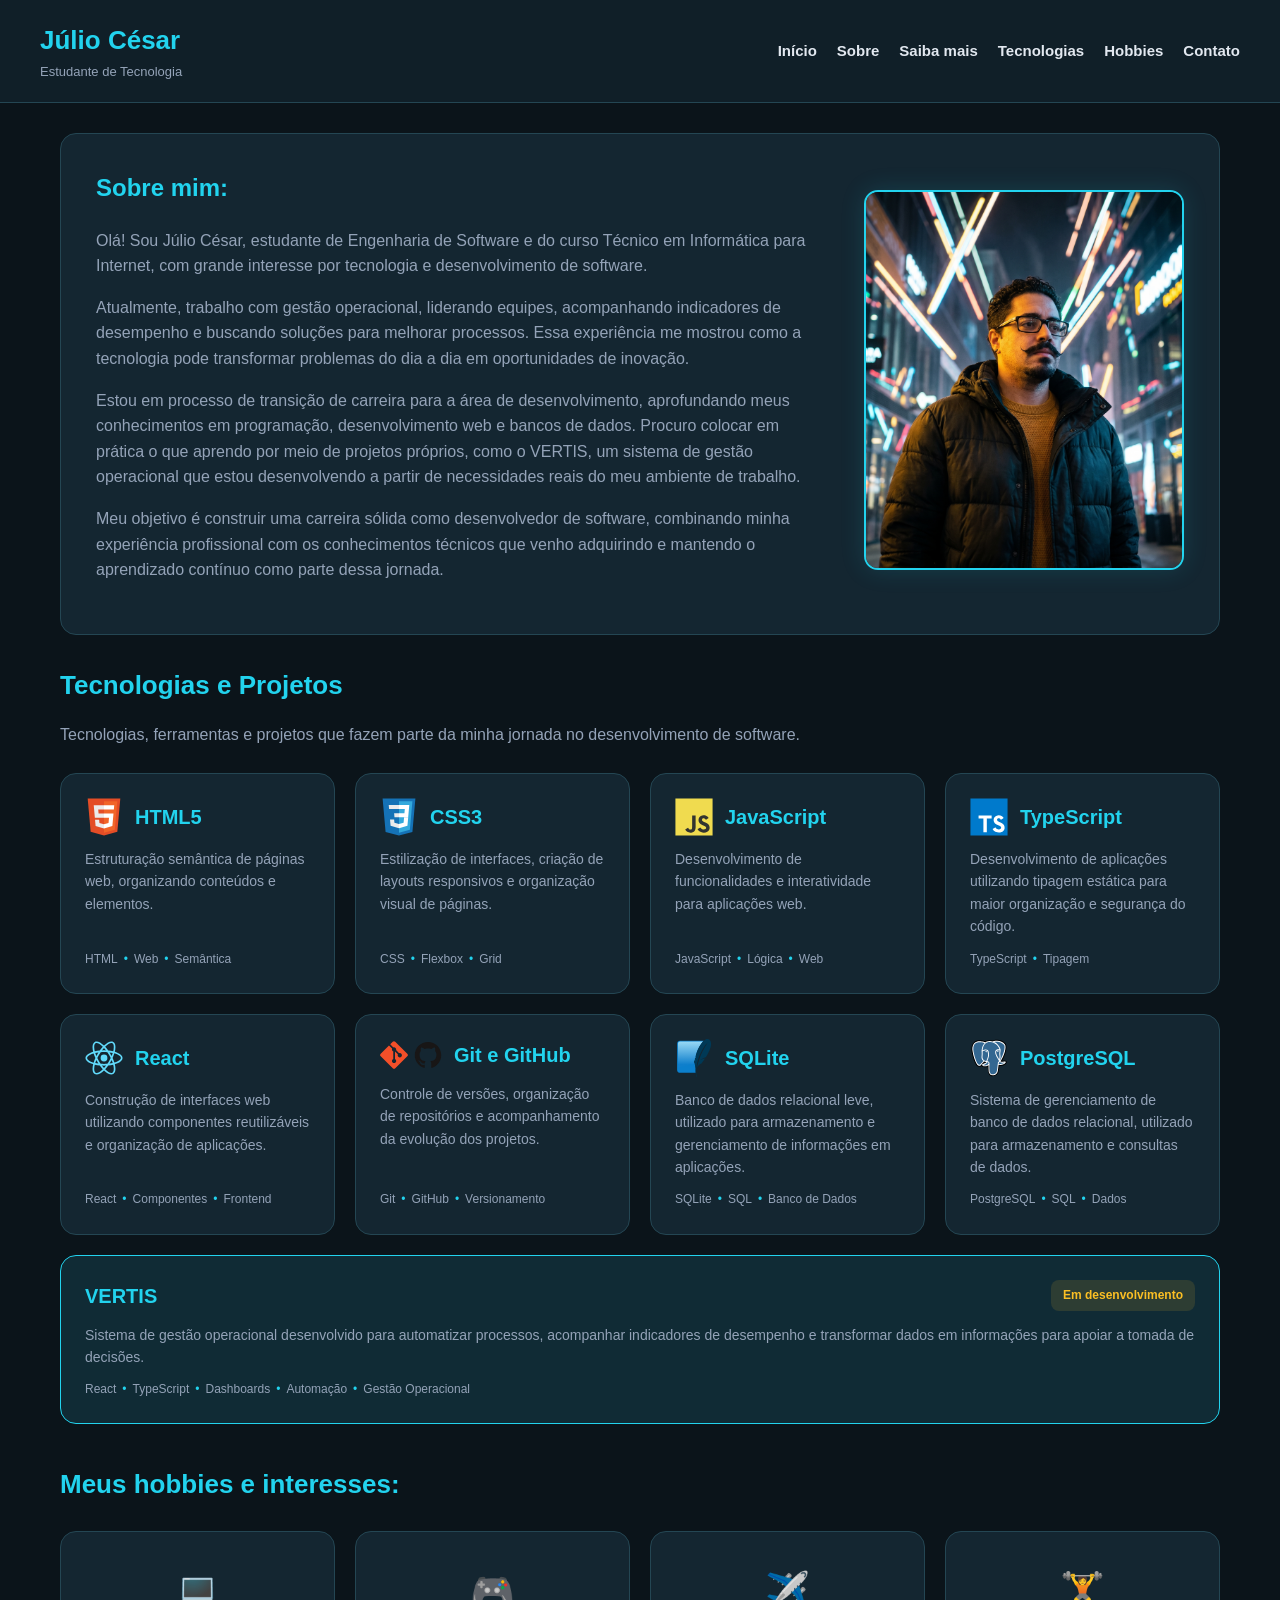
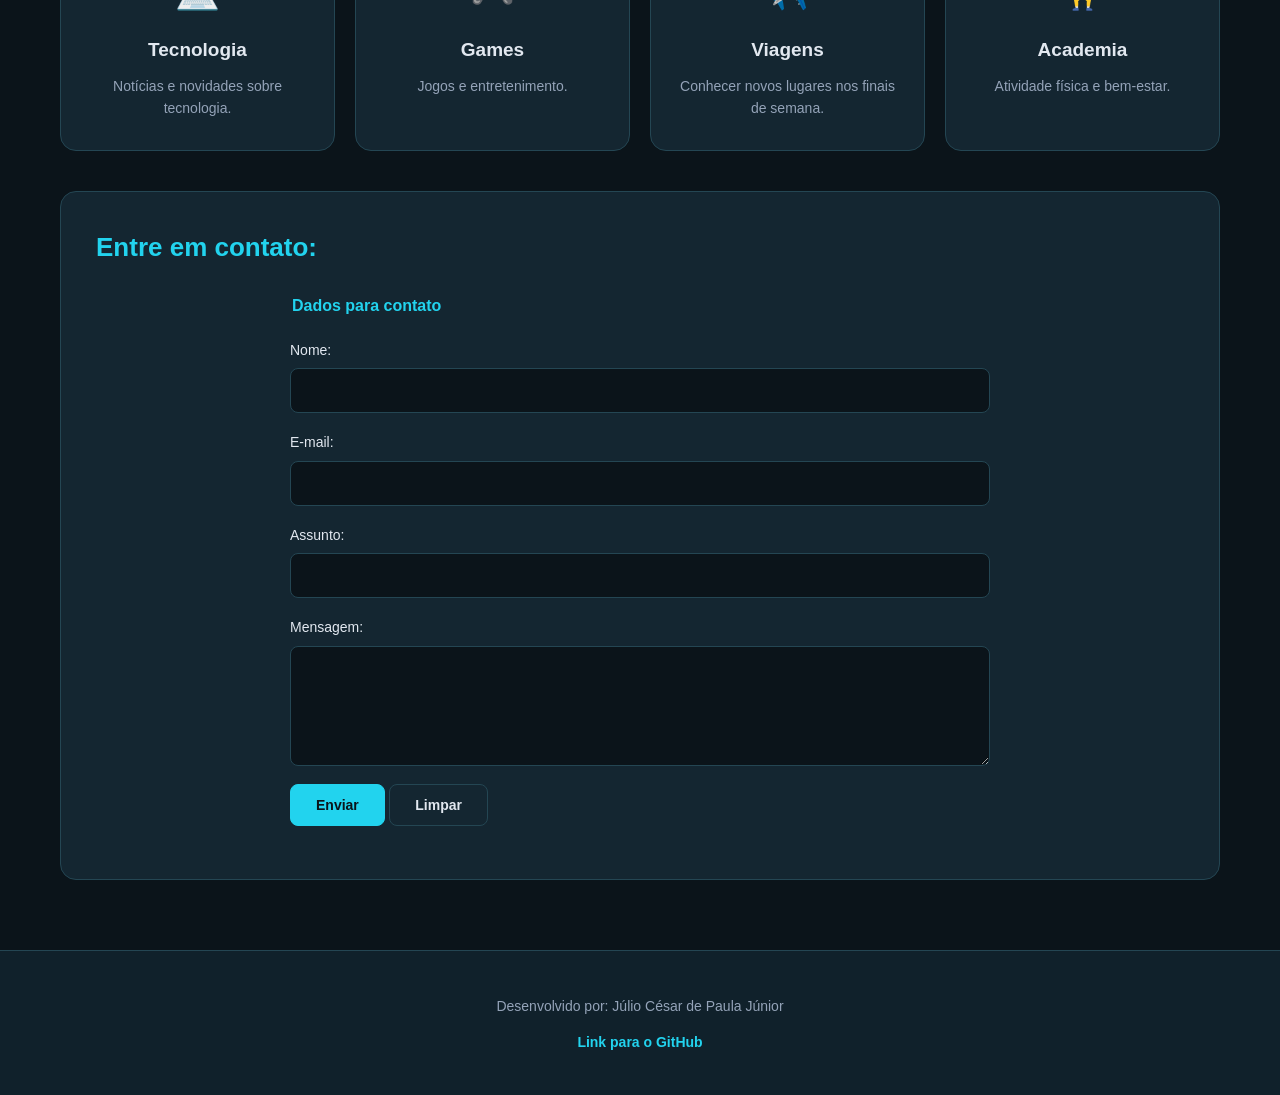
<file: index.html>
<!DOCTYPE html>
<html lang="pt-BR">

<head>
    <meta charset="UTF-8">
    <meta name="viewport" content="width=device-width, initial-scale=1.0">
    <title>Júlio César | Página Pessoal</title>
    <link rel="stylesheet" href="style.css">
</head>

<body>

    <header class="cabecalho">
        <div class="cabecalho-conteudo">

            <div class="logo">
                <h1>Júlio César</h1>
                <p>Estudante de Tecnologia</p>
            </div>

            <nav class="menu-principal">
                <a href="index.html">Início</a>
                <a href="#apresentacao">Sobre</a>
                <a href="sobre.html">Saiba mais</a>
                <a href="#tecnologias">Tecnologias</a>
                <a href="#hobbies">Hobbies</a>
                <a href="#contato">Contato</a>
            </nav>

        </div>
    </header>

    <main>

        <section id="apresentacao">

            <div class="apresentacao-conteudo">

                <div class="apresentacao-texto">

                    <h2>Sobre mim:</h2>

                    <p>
                        Olá! Sou Júlio César, estudante de Engenharia de Software e do curso Técnico em Informática 
                        para Internet, com grande interesse por tecnologia e desenvolvimento de software.
                    </p>

                    <p>
                        Atualmente, trabalho com gestão operacional, liderando equipes, acompanhando indicadores 
                        de desempenho e buscando soluções para melhorar processos. Essa experiência me mostrou como a 
                        tecnologia pode transformar problemas do dia a dia em oportunidades de inovação.
                    </p>

                    <p>
                        Estou em processo de transição de carreira para a área de desenvolvimento, aprofundando meus 
                        conhecimentos em programação, desenvolvimento web e bancos de dados. 
                        Procuro colocar em prática o que aprendo por meio de projetos próprios, como o VERTIS, 
                        um sistema de gestão operacional que estou desenvolvendo a partir de necessidades reais 
                        do meu ambiente de trabalho.
                    </p>

                    <p>
                        Meu objetivo é construir uma carreira sólida como desenvolvedor de software, 
                        combinando minha experiência profissional com os conhecimentos técnicos que venho adquirindo 
                        e mantendo o aprendizado contínuo como parte dessa jornada.
                    </p>

                </div>

                <div class="apresentacao-foto">
                    <img
                        src="imagens/minha-foto.jpg"
                        alt="Foto de apresentação pessoal"
                        width="450"
                    >
                </div>

            </div>

        </section>

        <section id="tecnologias">

            <h2>Tecnologias e Projetos</h2>

            <p class="tecnologias-intro">
                Tecnologias, ferramentas e projetos que fazem
                parte da minha jornada no desenvolvimento
                de software.
            </p>

            <div class="tecnologias-grid">

                <article class="tecnologia-card">

                    <div class="tecnologia-cabecalho">
                        <img
                            src="imagens/html5.svg"
                            alt="Logotipo HTML5"
                        >
                        <h3>HTML5</h3>
                    </div>

                    <p>
                        Estruturação semântica de páginas web,
                        organizando conteúdos e elementos.
                    </p>

                    <div class="tecnologia-tags">
                        <span>HTML</span>
                        <span>Web</span>
                        <span>Semântica</span>
                    </div>

                </article>

                <article class="tecnologia-card">

                    <div class="tecnologia-cabecalho">
                        <img
                            src="imagens/css3.svg"
                            alt="Logotipo CSS3"
                        >
                        <h3>CSS3</h3>
                    </div>

                    <p>
                        Estilização de interfaces, criação de
                        layouts responsivos e organização
                        visual de páginas.
                    </p>

                    <div class="tecnologia-tags">
                        <span>CSS</span>
                        <span>Flexbox</span>
                        <span>Grid</span>
                    </div>

                </article>

                <article class="tecnologia-card">

                    <div class="tecnologia-cabecalho">
                        <img
                            src="imagens/javascript.svg"
                            alt="Logotipo JavaScript"
                        >
                        <h3>JavaScript</h3>
                    </div>

                    <p>
                        Desenvolvimento de funcionalidades
                        e interatividade para aplicações web.
                    </p>

                    <div class="tecnologia-tags">
                        <span>JavaScript</span>
                        <span>Lógica</span>
                        <span>Web</span>
                    </div>

                </article>

                <article class="tecnologia-card">

                    <div class="tecnologia-cabecalho">
                        <img
                            src="imagens/typescript.svg"
                            alt="Logotipo TypeScript"
                        >
                        <h3>TypeScript</h3>
                    </div>

                    <p>
                        Desenvolvimento de aplicações utilizando
                        tipagem estática para maior organização
                        e segurança do código.
                    </p>

                    <div class="tecnologia-tags">
                        <span>TypeScript</span>
                        <span>Tipagem</span>
                    </div>

                </article>

                <article class="tecnologia-card">

                    <div class="tecnologia-cabecalho">
                        <img
                            src="imagens/react.svg"
                            alt="Logotipo React"
                        >
                        <h3>React</h3>
                    </div>

                    <p>
                        Construção de interfaces web utilizando
                        componentes reutilizáveis e organização
                        de aplicações.
                    </p>

                    <div class="tecnologia-tags">
                        <span>React</span>
                        <span>Componentes</span>
                        <span>Frontend</span>
                    </div>

                </article>

                <article class="tecnologia-card">

                    <div class="tecnologia-cabecalho">

                        <div class="tecnologia-icones">
                            <img
                                src="imagens/git.svg"
                                alt="Logotipo Git"
                            >
                            <img
                                src="imagens/github.svg"
                                alt="Logotipo GitHub"
                            >
                        </div>

                        <h3>Git e GitHub</h3>

                    </div>

                    <p>
                        Controle de versões, organização de
                        repositórios e acompanhamento da
                        evolução dos projetos.
                    </p>

                    <div class="tecnologia-tags">
                        <span>Git</span>
                        <span>GitHub</span>
                        <span>Versionamento</span>
                    </div>

                </article>

                <article class="tecnologia-card">

                    <div class="tecnologia-cabecalho">
                        <img
                            src="imagens/sqlite.svg"
                            alt="Logotipo SQLite"
                        >
                        <h3>SQLite</h3>
                    </div>

                    <p>
                        Banco de dados relacional leve,
                        utilizado para armazenamento e
                        gerenciamento de informações
                        em aplicações.
                    </p>

                    <div class="tecnologia-tags">
                        <span>SQLite</span>
                        <span>SQL</span>
                        <span>Banco de Dados</span>
                    </div>

                </article>

                <article class="tecnologia-card">

                    <div class="tecnologia-cabecalho">
                        <img
                            src="imagens/postgresql.svg"
                            alt="Logotipo PostgreSQL"
                        >
                        <h3>PostgreSQL</h3>
                    </div>

                    <p>
                        Sistema de gerenciamento de banco
                        de dados relacional, utilizado
                        para armazenamento e consultas
                        de dados.
                    </p>

                    <div class="tecnologia-tags">
                        <span>PostgreSQL</span>
                        <span>SQL</span>
                        <span>Dados</span>
                    </div>

                </article>

                <article class="tecnologia-card tecnologia-destaque">

                    <div class="tecnologia-destaque-topo">

                        <h3>VERTIS</h3>

                        <span class="projeto-status">
                            Em desenvolvimento
                        </span>

                    </div>

                    <p>
                        Sistema de gestão operacional desenvolvido
                        para automatizar processos, acompanhar
                        indicadores de desempenho e transformar
                        dados em informações para apoiar
                        a tomada de decisões.
                    </p>

                    <div class="tecnologia-tags">
                        <span>React</span>
                        <span>TypeScript</span>
                        <span>Dashboards</span>
                        <span>Automação</span>
                        <span>Gestão Operacional</span>
                    </div>

                </article>

            </div>

        </section>

        <section id="hobbies">

            <h2>Meus hobbies e interesses:</h2>

            <div class="hobbies-grid">

                <div class="hobby-card">
                    <span class="hobby-icone">💻</span>
                    <h3>Tecnologia</h3>
                    <p>
                        Notícias e novidades sobre tecnologia.
                    </p>
                </div>

                <div class="hobby-card">
                    <span class="hobby-icone">🎮</span>
                    <h3>Games</h3>
                    <p>
                        Jogos e entretenimento.
                    </p>
                </div>

                <div class="hobby-card">
                    <span class="hobby-icone">✈️</span>
                    <h3>Viagens</h3>
                    <p>
                        Conhecer novos lugares nos finais
                        de semana.
                    </p>
                </div>

                <div class="hobby-card">
                    <span class="hobby-icone">🏋️</span>
                    <h3>Academia</h3>
                    <p>
                        Atividade física e bem-estar.
                    </p>
                </div>

            </div>

        </section>

        <section id="contato">

            <h2>Entre em contato:</h2>

            <form>

                <fieldset>

                    <legend>Dados para contato</legend>

                    <div>
                        <label for="nome">Nome:</label>
                        <input
                            type="text"
                            id="nome"
                            name="nome"
                            required
                        >
                    </div>

                    <div>
                        <label for="email">E-mail:</label>
                        <input
                            type="email"
                            id="email"
                            name="email"
                            required
                        >
                    </div>

                    <div>
                        <label for="assunto">Assunto:</label>
                        <input
                            type="text"
                            id="assunto"
                            name="assunto"
                            required
                        >
                    </div>

                    <div>
                        <label for="mensagem">Mensagem:</label>
                        <textarea
                            id="mensagem"
                            name="mensagem"
                            rows="5"
                            cols="40"
                            required
                        ></textarea>
                    </div>

                </fieldset>

                <div>
                    <button type="submit">Enviar</button>
                    <button type="reset">Limpar</button>
                </div>

            </form>

        </section>

    </main>

    <footer>

        <p>
            Desenvolvido por: Júlio César de Paula Júnior
        </p>

        <p>
            <a
                href="https://github.com/cesarjr23"
                target="_blank"
                rel="noopener noreferrer"
            >
                Link para o GitHub
            </a>
        </p>

    </footer>

</body>
</html>
</file>
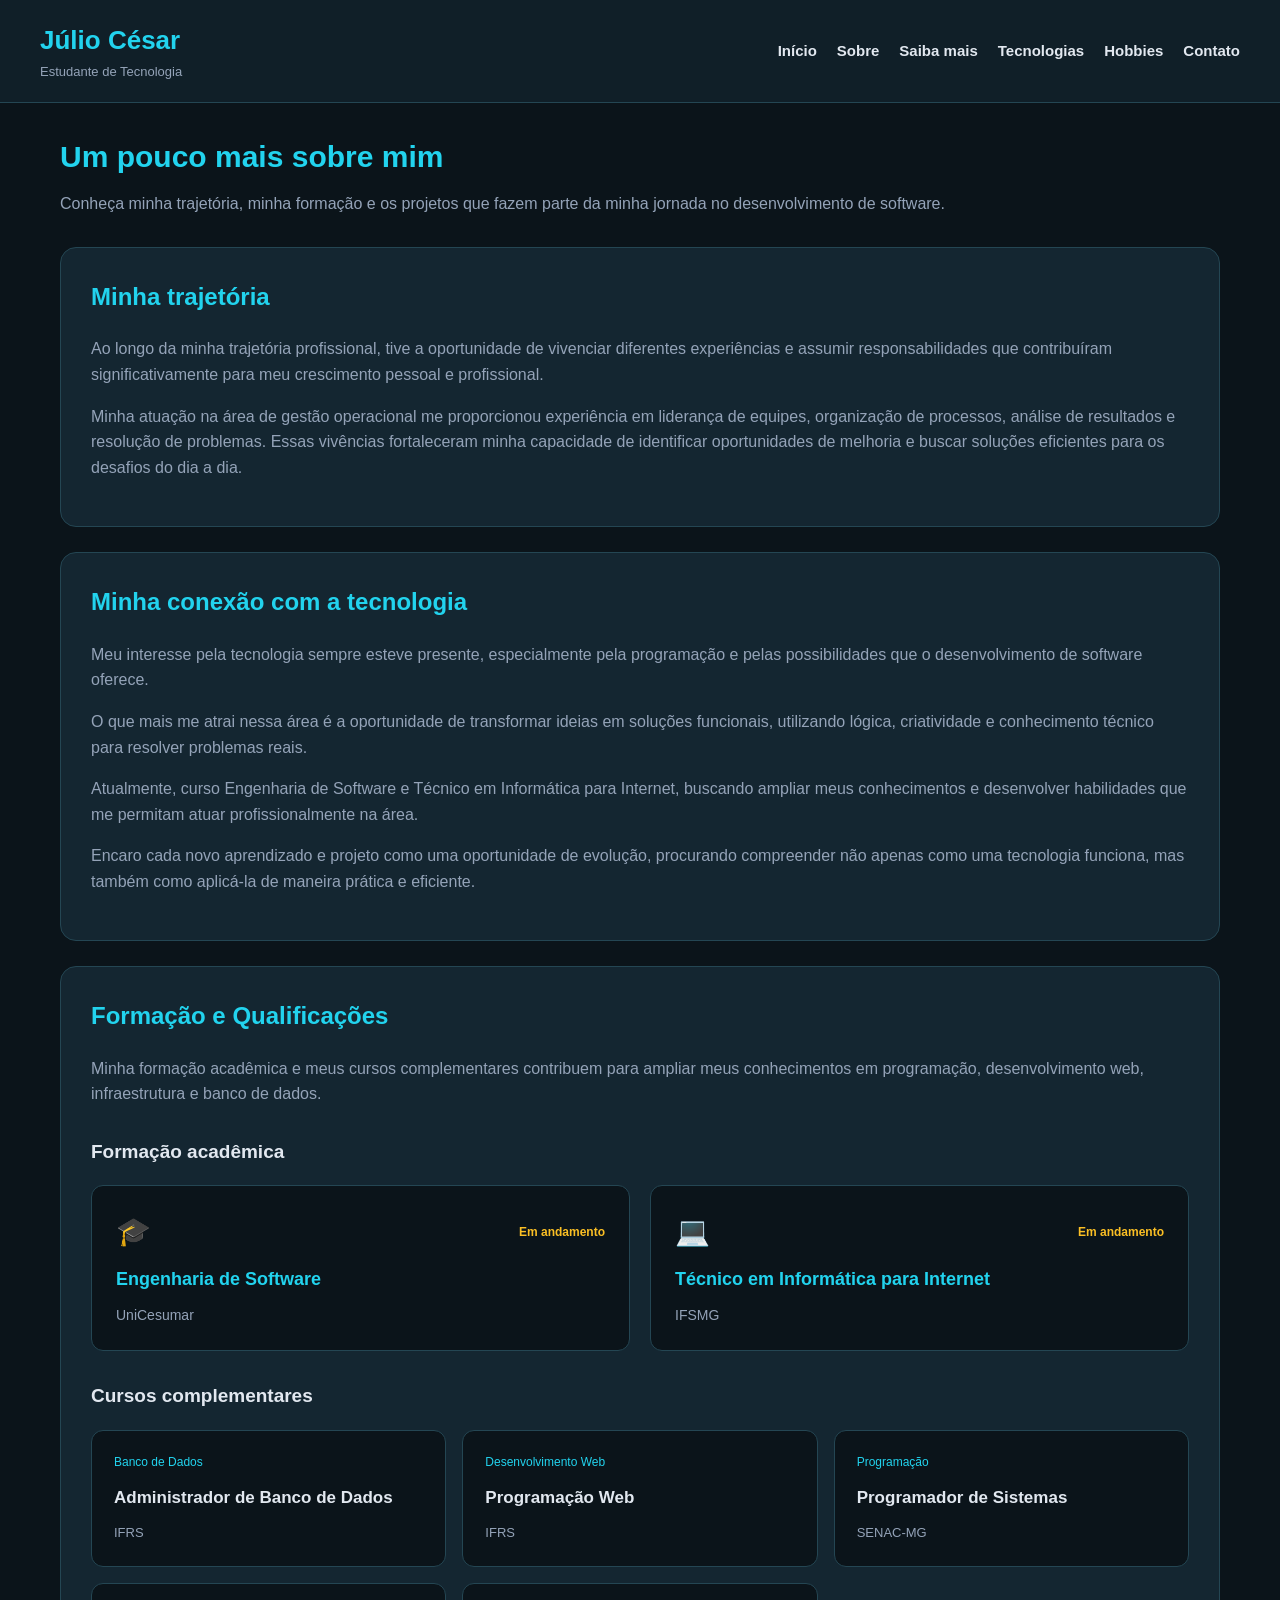
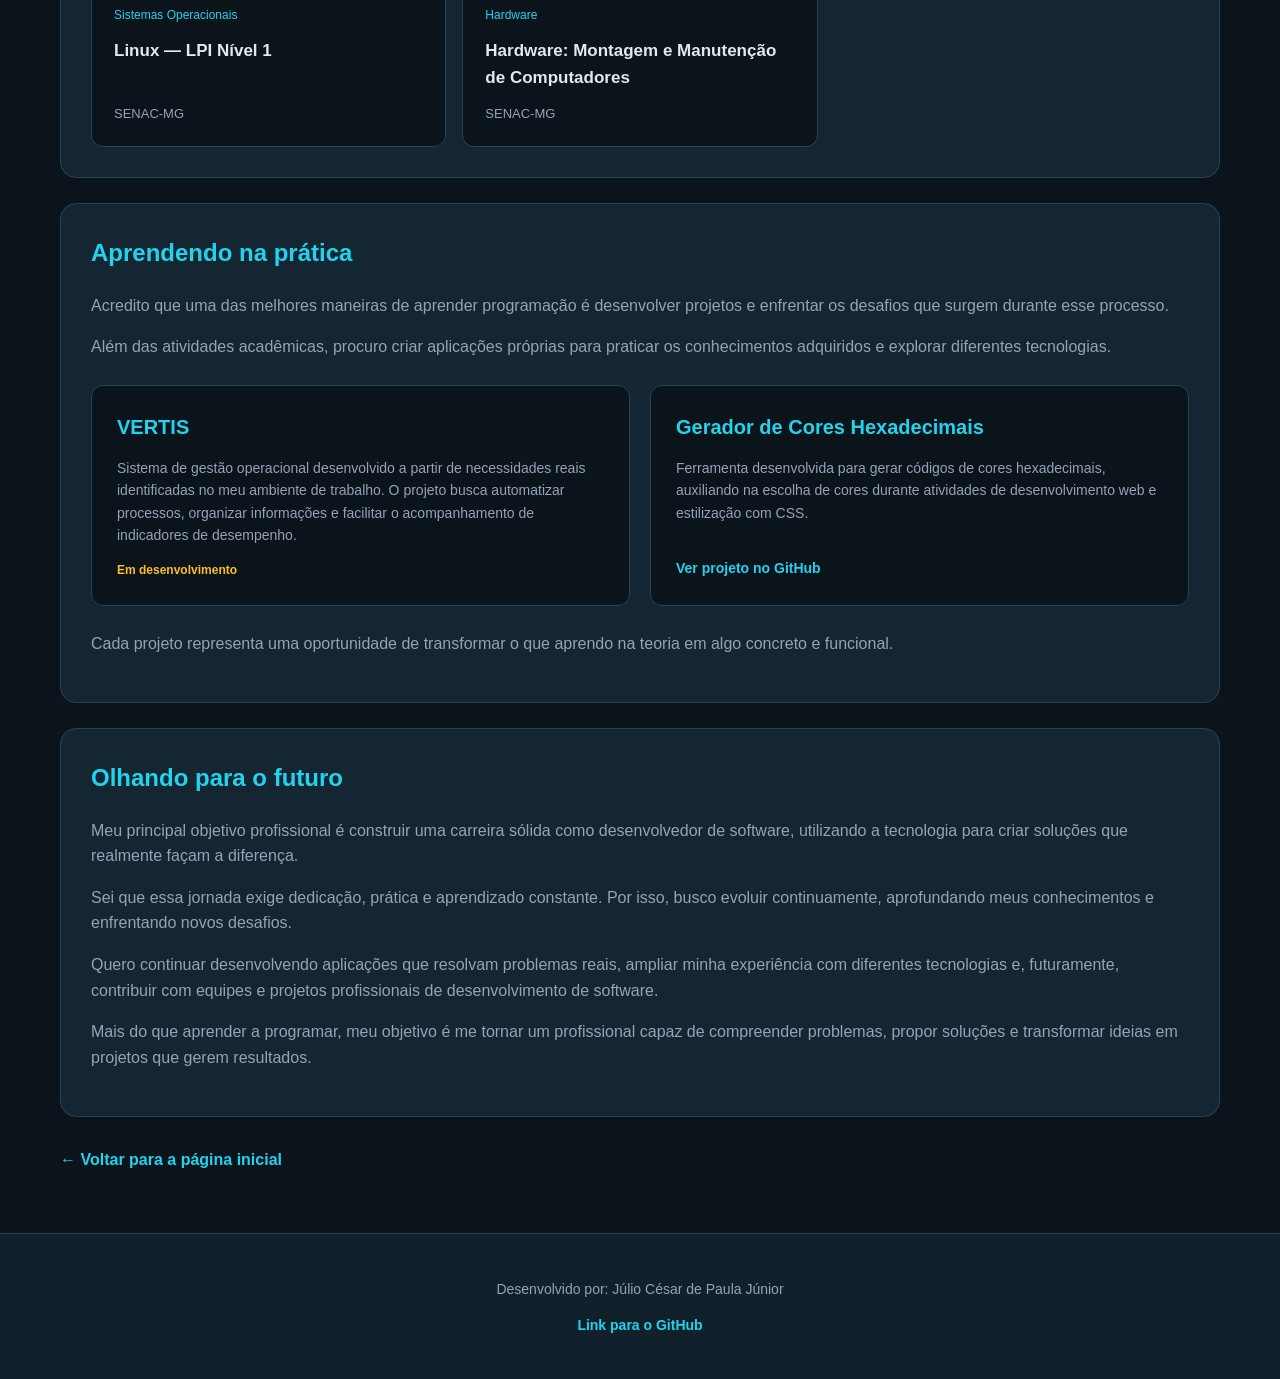
<file: sobre.html>
<!DOCTYPE html>
<html lang="pt-BR">

<head>
    <meta charset="UTF-8">
    <meta name="viewport" content="width=device-width, initial-scale=1.0">
    <title>Saiba Mais | Júlio César</title>
    <link rel="stylesheet" href="style.css">
</head>

<body>

    <header class="cabecalho">
        <div class="cabecalho-conteudo">

            <div class="logo">
                <h1>Júlio César</h1>
                <p>Estudante de Tecnologia</p>
            </div>

            <nav class="menu-principal">
                <a href="index.html">Início</a>
                <a href="index.html#apresentacao">Sobre</a>
                <a href="sobre.html">Saiba mais</a>
                <a href="index.html#tecnologias">Tecnologias</a>
                <a href="index.html#hobbies">Hobbies</a>
                <a href="index.html#contato">Contato</a>
            </nav>

        </div>
    </header>

    <main class="pagina-sobre">

        <div class="sobre-introducao">
            <h2>Um pouco mais sobre mim</h2>
            <p>
                Conheça minha trajetória, minha formação
                e os projetos que fazem parte da minha
                jornada no desenvolvimento de software.
            </p>
        </div>

        <section class="sobre-secao">

            <h2>Minha trajetória</h2>

            <p>
                Ao longo da minha trajetória profissional,
                tive a oportunidade de vivenciar diferentes
                experiências e assumir responsabilidades que
                contribuíram significativamente para meu
                crescimento pessoal e profissional.
            </p>

            <p>
                Minha atuação na área de gestão operacional
                me proporcionou experiência em liderança
                de equipes, organização de processos,
                análise de resultados e resolução de problemas.
                Essas vivências fortaleceram minha capacidade
                de identificar oportunidades de melhoria
                e buscar soluções eficientes para os desafios
                do dia a dia.
            </p>

        </section>

        <section class="sobre-secao">

            <h2>Minha conexão com a tecnologia</h2>

            <p>
                Meu interesse pela tecnologia sempre esteve
                presente, especialmente pela programação
                e pelas possibilidades que o desenvolvimento
                de software oferece.
            </p>

            <p>
                O que mais me atrai nessa área é a oportunidade
                de transformar ideias em soluções funcionais,
                utilizando lógica, criatividade e conhecimento
                técnico para resolver problemas reais.
            </p>

            <p>
                Atualmente, curso Engenharia de Software e
                Técnico em Informática para Internet,
                buscando ampliar meus conhecimentos e
                desenvolver habilidades que me permitam
                atuar profissionalmente na área.
            </p>

            <p>
                Encaro cada novo aprendizado e projeto
                como uma oportunidade de evolução,
                procurando compreender não apenas como
                uma tecnologia funciona, mas também
                como aplicá-la de maneira prática e eficiente.
            </p>

        </section>

        <section class="sobre-secao" id="formacao">

            <h2>Formação e Qualificações</h2>

            <p>
                Minha formação acadêmica e meus cursos
                complementares contribuem para ampliar
                meus conhecimentos em programação,
                desenvolvimento web, infraestrutura
                e banco de dados.
            </p>

            <h3 class="sobre-subtitulo">
                Formação acadêmica
            </h3>

            <div class="formacao-grid">

                <article class="formacao-card">
                    <div class="formacao-card-topo">
                        <span class="formacao-icone">🎓</span>
                        <span class="formacao-status">
                            Em andamento
                        </span>
                    </div>

                    <h4>Engenharia de Software</h4>
                    <p>UniCesumar</p>
                </article>

                <article class="formacao-card">
                    <div class="formacao-card-topo">
                        <span class="formacao-icone">💻</span>
                        <span class="formacao-status">
                            Em andamento
                        </span>
                    </div>

                    <h4>
                        Técnico em Informática para Internet
                    </h4>
                    <p>IFSMG</p>
                </article>

            </div>

            <h3 class="sobre-subtitulo">
                Cursos complementares
            </h3>

            <div class="cursos-grid">

                <article class="curso-card">
                    <span class="curso-area">
                        Banco de Dados
                    </span>
                    <h4>Administrador de Banco de Dados</h4>
                    <p>IFRS</p>
                </article>

                <article class="curso-card">
                    <span class="curso-area">
                        Desenvolvimento Web
                    </span>
                    <h4>Programação Web</h4>
                    <p>IFRS</p>
                </article>

                <article class="curso-card">
                    <span class="curso-area">
                        Programação
                    </span>
                    <h4>Programador de Sistemas</h4>
                    <p>SENAC-MG</p>
                </article>

                <article class="curso-card">
                    <span class="curso-area">
                        Sistemas Operacionais
                    </span>
                    <h4>Linux — LPI Nível 1</h4>
                    <p>SENAC-MG</p>
                </article>

                <article class="curso-card">
                    <span class="curso-area">
                        Hardware
                    </span>
                    <h4>
                        Hardware: Montagem e
                        Manutenção de Computadores
                    </h4>
                    <p>SENAC-MG</p>
                </article>

            </div>

        </section>

        <section class="sobre-secao">

            <h2>Aprendendo na prática</h2>

            <p>
                Acredito que uma das melhores maneiras
                de aprender programação é desenvolver
                projetos e enfrentar os desafios que
                surgem durante esse processo.
            </p>

            <p>
                Além das atividades acadêmicas, procuro
                criar aplicações próprias para praticar
                os conhecimentos adquiridos e explorar
                diferentes tecnologias.
            </p>

            <div class="sobre-projetos-grid">

                <article class="sobre-projeto-card">

                    <h3>VERTIS</h3>

                    <p>
                        Sistema de gestão operacional
                        desenvolvido a partir de necessidades
                        reais identificadas no meu ambiente
                        de trabalho. O projeto busca automatizar
                        processos, organizar informações e
                        facilitar o acompanhamento de
                        indicadores de desempenho.
                    </p>

                    <span class="sobre-projeto-status">
                        Em desenvolvimento
                    </span>

                </article>

                <article class="sobre-projeto-card">

                    <h3>Gerador de Cores Hexadecimais</h3>

                    <p>
                        Ferramenta desenvolvida para gerar
                        códigos de cores hexadecimais,
                        auxiliando na escolha de cores
                        durante atividades de desenvolvimento
                        web e estilização com CSS.
                    </p>

                    <a
                        href="https://github.com/cesarjr23/hexGenerator"
                        target="_blank"
                        rel="noopener noreferrer"
                        class="sobre-projeto-link"
                    >
                        Ver projeto no GitHub
                    </a>

                </article>

            </div>

            <p>
                Cada projeto representa uma oportunidade
                de transformar o que aprendo na teoria
                em algo concreto e funcional.
            </p>

        </section>

        <section class="sobre-secao">

            <h2>Olhando para o futuro</h2>

            <p>
                Meu principal objetivo profissional é
                construir uma carreira sólida como
                desenvolvedor de software, utilizando
                a tecnologia para criar soluções que
                realmente façam a diferença.
            </p>

            <p>
                Sei que essa jornada exige dedicação,
                prática e aprendizado constante.
                Por isso, busco evoluir continuamente,
                aprofundando meus conhecimentos e
                enfrentando novos desafios.
            </p>

            <p>
                Quero continuar desenvolvendo aplicações
                que resolvam problemas reais, ampliar
                minha experiência com diferentes tecnologias
                e, futuramente, contribuir com equipes
                e projetos profissionais de desenvolvimento
                de software.
            </p>

            <p>
                Mais do que aprender a programar,
                meu objetivo é me tornar um profissional
                capaz de compreender problemas, propor
                soluções e transformar ideias em projetos
                que gerem resultados.
            </p>

        </section>

        <nav class="sobre-voltar">
            <a href="index.html">
                ← Voltar para a página inicial
            </a>
        </nav>

    </main>

    <footer>
        <p>
            Desenvolvido por: Júlio César de Paula Júnior
        </p>

        <p>
            <a
                href="https://github.com/cesarjr23"
                target="_blank"
                rel="noopener noreferrer"
            >
                Link para o GitHub
            </a>
        </p>
    </footer>

</body>
</html>
</file>
<file: style.css>
/* =========================================
   VARIÁVEIS DE CORES
========================================= */

:root {
    --cor-fundo: #0B141A;
    --cor-card: #142631;
    --cor-destaque: #22D3EE;
    --cor-texto: #E2E8F0;
    --cor-texto-secundario: #94A3B8;
    --cor-borda: #244653;
}

/* =========================================
   CONFIGURAÇÕES GERAIS
========================================= */

* {
    box-sizing: border-box;
}

html {
    scroll-behavior: smooth;
}

body {
    margin: 0;
    padding: 0;

    background-color: var(--cor-fundo);
    color: var(--cor-texto);

    font-family: Arial, Helvetica, sans-serif;
    line-height: 1.6;

    /* Grid para organizar a página inteira */
    display: grid;
    grid-template-columns: minmax(0, 1fr);
    grid-template-areas:
        "cabecalho"
        "conteudo"
        "rodape";
    grid-template-rows: auto 1fr auto;

    min-height: 100vh;
}

h1,
h2,
h3 {
    color: var(--cor-destaque);
    margin-top: 0;
}

p {
    color: var(--cor-texto-secundario);
}

a {
    color: var(--cor-destaque);
    text-decoration: none;
    transition: color 0.3s ease;
}

a:hover {
    color: #FFFFFF;
}

img {
    max-width: 100%;
    height: auto;
}

/* =========================================
   CABEÇALHO
========================================= */

.cabecalho {
    grid-area: cabecalho;

    background-color: #101F28;
    border-bottom: 1px solid var(--cor-borda);

    padding: 20px;
}

.cabecalho-conteudo {
    max-width: 1200px;
    margin: 0 auto;

    display: flex;
    justify-content: space-between;
    align-items: center;
    gap: 20px;
}

.logo h1 {
    color: var(--cor-destaque);
    font-size: 26px;
    margin: 0;
}

.logo p {
    color: var(--cor-texto-secundario);
    font-size: 13px;
    margin: 0;
}

/* Menu utilizando Flexbox */
.menu-principal {
    display: flex;
    align-items: center;
    flex-wrap: wrap;
    gap: 20px;
}

.menu-principal a {
    color: var(--cor-texto);
    font-size: 15px;
    font-weight: bold;
}

.menu-principal a:hover {
    color: var(--cor-destaque);
}

/* =========================================
   CONTEÚDO PRINCIPAL
========================================= */

main {
    grid-area: conteudo;

    width: 100%;
    max-width: 1200px;
    margin: 0 auto;
    padding: 30px 20px;
}

main > section {
    margin-bottom: 30px;
}

/* =========================================
   APRESENTAÇÃO
========================================= */

#apresentacao {
    background-color: var(--cor-card);
    border: 1px solid var(--cor-borda);
    border-radius: 16px;
    padding: 35px;
}

/* Flexbox para texto e foto */
.apresentacao-conteudo {
    display: flex;
    align-items: center;
    gap: 40px;
}

.apresentacao-texto {
    flex: 1;
    min-width: 0;
}

.apresentacao-foto {
    flex: 0 0 320px;
}

.apresentacao-foto img {
    width: 100%;
    height: 380px;
    object-fit: cover;

    border-radius: 14px;
    border: 2px solid var(--cor-destaque);

    box-shadow: 0 0 25px rgba(34, 211, 238, 0.15);
}

/* =========================================
   TECNOLOGIAS E PROJETOS
========================================= */

#tecnologias {
    margin-bottom: 40px;
}

#tecnologias h2 {
    font-size: 26px;
    margin-bottom: 10px;
}

.tecnologias-intro {
    margin-bottom: 25px;
}

/* Grid com quatro colunas */
.tecnologias-grid {
    display: grid;
    grid-template-columns: repeat(4, minmax(0, 1fr));
    gap: 20px;
}

/* =========================================
   CARDS DAS TECNOLOGIAS
========================================= */

.tecnologia-card {
    /* Flexbox para organizar o interior */
    display: flex;
    flex-direction: column;
    align-items: flex-start;
    gap: 12px;

    min-width: 0;

    background-color: var(--cor-card);
    border: 1px solid var(--cor-borda);
    border-radius: 16px;

    padding: 24px;

    transition:
        transform 0.3s ease,
        border-color 0.3s ease,
        box-shadow 0.3s ease;
}

.tecnologia-card:hover {
    transform: translateY(-5px);
    border-color: var(--cor-destaque);

    box-shadow: 0 8px 25px rgba(34, 211, 238, 0.12);
}

.tecnologia-card h3 {
    color: var(--cor-destaque);
    font-size: 20px;
    margin: 0;
}

.tecnologia-card p {
    color: var(--cor-texto-secundario);
    font-size: 14px;
    margin: 0;

    /* Mantém as tags alinhadas na parte inferior */
    flex-grow: 1;
}

/* =========================================
   LOGOTIPOS DAS TECNOLOGIAS
========================================= */

/* Flexbox para alinhar imagem e título */
.tecnologia-cabecalho {
    display: flex;
    align-items: center;
    flex-wrap: wrap;
    gap: 12px;

    width: 100%;
}

.tecnologia-cabecalho img {
    width: 38px;
    height: 38px;
    object-fit: contain;
    flex-shrink: 0;
}

.tecnologia-cabecalho h3 {
    margin: 0;
}

/* Dois logotipos no card Git e GitHub */
.tecnologia-icones {
    display: flex;
    align-items: center;
    gap: 6px;
}

.tecnologia-icones img {
    width: 28px;
    height: 28px;
}

/* =========================================
   TAGS DAS TECNOLOGIAS
========================================= */

/* Flexbox para distribuir as tags */
.tecnologia-tags {
    display: flex;
    flex-wrap: wrap;
    align-items: center;
    gap: 6px;
}

/* Tags discretas, sem fundo ou balões */
.tecnologia-tags span {
    background: transparent;
    color: var(--cor-texto-secundario);

    padding: 0;
    border-radius: 0;

    font-size: 12px;
    font-weight: normal;
}

/* Separador entre as tags */
.tecnologia-tags span + span::before {
    content: "•";
    color: var(--cor-destaque);
    margin-right: 6px;
}

/* =========================================
   PROJETO EM DESTAQUE: VERTIS
========================================= */

/* Ocupa as quatro colunas do Grid */
.tecnologia-destaque {
    grid-column: span 4;

    border-color: var(--cor-destaque);
    background-color: #102B35;
}

.tecnologia-destaque-topo {
    display: flex;
    justify-content: space-between;
    align-items: center;
    flex-wrap: wrap;
    gap: 12px;

    width: 100%;
}

.projeto-status {
    color: #FBBF24;
    background-color: rgba(251, 191, 36, 0.12);

    padding: 6px 12px;
    border-radius: 8px;

    font-size: 12px;
    font-weight: bold;
}

/* =========================================
   HOBBIES
========================================= */

#hobbies {
    margin-bottom: 40px;
}

#hobbies h2 {
    font-size: 26px;
    margin-bottom: 25px;
}

/* Grid para os hobbies */
.hobbies-grid {
    display: grid;
    grid-template-columns: repeat(4, minmax(0, 1fr));
    gap: 20px;
}

.hobby-card {
    background-color: var(--cor-card);
    border: 1px solid var(--cor-borda);
    border-radius: 16px;

    padding: 30px 20px;
    text-align: center;

    transition:
        transform 0.3s ease,
        border-color 0.3s ease,
        box-shadow 0.3s ease;
}

.hobby-card:hover {
    transform: translateY(-6px);
    border-color: var(--cor-destaque);

    box-shadow: 0 8px 25px rgba(34, 211, 238, 0.12);
}

.hobby-icone {
    display: block;
    font-size: 36px;
    margin-bottom: 15px;
}

.hobby-card h3 {
    color: var(--cor-texto);
    font-size: 19px;
    margin-bottom: 10px;
}

.hobby-card p {
    font-size: 14px;
    margin: 0;
}

/* =========================================
   FORMULÁRIO DE CONTATO
========================================= */

#contato {
    background-color: var(--cor-card);
    border: 1px solid var(--cor-borda);
    border-radius: 16px;

    padding: 35px;
    margin-bottom: 40px;
}

#contato h2 {
    font-size: 26px;
    margin-bottom: 25px;
}

#contato form {
    max-width: 700px;
    margin: 0 auto;
}

#contato fieldset {
    border: none;
    padding: 0;
    margin: 0;
    min-width: 0;
}

#contato legend {
    color: var(--cor-destaque);
    font-size: 16px;
    font-weight: bold;
    margin-bottom: 20px;
}

#contato form div {
    margin-bottom: 18px;
}

#contato label {
    display: block;
    color: var(--cor-texto);

    font-size: 14px;
    margin-bottom: 7px;
}

#contato input,
#contato textarea {
    display: block;
    width: 100%;

    padding: 13px 15px;

    background-color: var(--cor-fundo);
    color: var(--cor-texto);

    border: 1px solid var(--cor-borda);
    border-radius: 8px;

    font-family: inherit;
    font-size: 15px;

    transition:
        border-color 0.3s ease,
        box-shadow 0.3s ease;
}

#contato input:focus,
#contato textarea:focus {
    outline: none;
    border-color: var(--cor-destaque);

    box-shadow: 0 0 8px rgba(34, 211, 238, 0.2);
}

#contato textarea {
    resize: vertical;
    min-height: 120px;
}

#contato button {
    padding: 12px 25px;

    border-radius: 8px;

    font-size: 14px;
    font-weight: bold;

    cursor: pointer;
    transition: all 0.3s ease;
}

#contato button[type="submit"] {
    background-color: var(--cor-destaque);
    color: var(--cor-fundo);
    border: 1px solid var(--cor-destaque);
}

#contato button[type="reset"] {
    background-color: transparent;
    color: var(--cor-texto);
    border: 1px solid var(--cor-borda);
}

#contato button:hover {
    transform: translateY(-2px);

    box-shadow: 0 5px 15px rgba(34, 211, 238, 0.15);
}

/* =========================================
   RODAPÉ
========================================= */

footer {
    grid-area: rodape;

    background-color: #10212B;
    border-top: 1px solid var(--cor-borda);

    padding: 30px 20px;
    text-align: center;
}

footer p {
    color: var(--cor-texto-secundario);
    font-size: 14px;
    margin-bottom: 12px;
}

footer a {
    color: var(--cor-destaque);
    font-weight: bold;
}

footer a:hover {
    color: #FFFFFF;
    text-decoration: underline;
}

/* =========================================
   PÁGINA SOBRE
========================================= */

body:has(a[href="index.html#apresentacao"]) main section {
    background-color: var(--cor-card);
    border: 1px solid var(--cor-borda);
    border-radius: 16px;
    padding: 30px;
}

body:has(a[href="index.html#apresentacao"]) main section h2 {
    margin-bottom: 20px;
}

/* =========================================
   RESPONSIVIDADE
========================================= */

/* Tablets e telas intermediárias */
@media (max-width: 900px) {

    .tecnologias-grid,
    .hobbies-grid {
        grid-template-columns: repeat(2, minmax(0, 1fr));
    }

    .tecnologia-destaque {
        grid-column: span 2;
    }

}

/* Celulares e tablets menores */
@media (max-width: 768px) {

    .cabecalho-conteudo {
        flex-direction: column;
        text-align: center;
    }

    .menu-principal {
        justify-content: center;
        gap: 15px;
    }

    .apresentacao-conteudo {
        flex-direction: column-reverse;
        gap: 20px;
    }

    #apresentacao,
    #contato {
        padding: 22px;
    }

    .apresentacao-foto {
        flex: none;
        width: 100%;
        max-width: 320px;
    }

    .apresentacao-foto img {
        height: auto;
    }

}

/* Celulares pequenos */
@media (max-width: 480px) {

    .tecnologias-grid,
    .hobbies-grid {
        grid-template-columns: minmax(0, 1fr);
    }

    .tecnologia-destaque {
        grid-column: span 1;
    }

}

/* PÁGINA SAIBA MAIS */

.pagina-sobre {
    max-width: 1200px;
}

.sobre-introducao {
    margin-bottom: 30px;
}

.sobre-introducao h2 {
    font-size: 30px;
    margin-bottom: 10px;
}

.sobre-introducao p {
    margin: 0;
}

.sobre-secao {
    background-color: var(--cor-card);
    border: 1px solid var(--cor-borda);
    border-radius: 16px;

    padding: 35px;
    margin-bottom: 25px;
}

.sobre-secao h2 {
    font-size: 24px;
    margin-bottom: 20px;
}

.sobre-secao > p {
    margin-top: 0;
    margin-bottom: 16px;
}

.sobre-subtitulo {
    color: var(--cor-texto);
    font-size: 19px;
    margin: 30px 0 18px;
}

/* FORMAÇÃO ACADÊMICA */

.formacao-grid {
    display: grid;
    grid-template-columns: repeat(2, minmax(0, 1fr));
    gap: 20px;
}

.formacao-card {
    display: flex;
    flex-direction: column;
    gap: 10px;

    background-color: var(--cor-fundo);
    border: 1px solid var(--cor-borda);
    border-radius: 12px;

    padding: 24px;
}

.formacao-card-topo {
    display: flex;
    justify-content: space-between;
    align-items: center;
    gap: 10px;
}

.formacao-icone {
    font-size: 28px;
}

.formacao-status {
    color: #FBBF24;
    font-size: 12px;
    font-weight: bold;
}

.formacao-card h4 {
    color: var(--cor-destaque);
    font-size: 18px;
    margin: 0;
}

.formacao-card p {
    margin: 0;
    font-size: 14px;
}

/* CURSOS COMPLEMENTARES */

.cursos-grid {
    display: grid;
    grid-template-columns: repeat(3, minmax(0, 1fr));
    gap: 16px;
}

.curso-card {
    display: flex;
    flex-direction: column;
    align-items: flex-start;
    gap: 12px;

    background-color: var(--cor-fundo);
    border: 1px solid var(--cor-borda);
    border-radius: 12px;

    padding: 22px;

    transition:
        transform 0.3s ease,
        border-color 0.3s ease;
}

.curso-card:hover {
    transform: translateY(-4px);
    border-color: var(--cor-destaque);
}

.curso-area {
    color: var(--cor-destaque);
    font-size: 12px;
}

.curso-card h4 {
    color: var(--cor-texto);
    font-size: 17px;
    margin: 0;
    flex-grow: 1;
}

.curso-card p {
    color: var(--cor-texto-secundario);
    font-size: 13px;
    margin: 0;
}

/* PROJETOS */

.sobre-projetos-grid {
    display: grid;
    grid-template-columns: repeat(2, minmax(0, 1fr));
    gap: 20px;

    margin: 25px 0;
}

.sobre-projeto-card {
    display: flex;
    flex-direction: column;
    align-items: flex-start;
    gap: 14px;

    background-color: var(--cor-fundo);
    border: 1px solid var(--cor-borda);
    border-radius: 12px;

    padding: 25px;
}

.sobre-projeto-card h3 {
    margin: 0;
    font-size: 20px;
}

.sobre-projeto-card p {
    margin: 0;
    font-size: 14px;
    flex-grow: 1;
}

.sobre-projeto-status {
    color: #FBBF24;
    font-size: 12px;
    font-weight: bold;
}

.sobre-projeto-link {
    font-size: 14px;
    font-weight: bold;
}

.sobre-projeto-link:hover {
    text-decoration: underline;
}

/* NAVEGAÇÃO */

.sobre-voltar {
    margin: 30px 0;
}

.sobre-voltar a {
    color: var(--cor-destaque);
    font-weight: bold;
}

/* RESPONSIVIDADE */

@media (max-width: 900px) {

    .cursos-grid {
        grid-template-columns: repeat(2, minmax(0, 1fr));
    }

}

@media (max-width: 600px) {

    .sobre-secao {
        padding: 22px;
    }

    .formacao-grid,
    .cursos-grid,
    .sobre-projetos-grid {
        grid-template-columns: 1fr;
    }

    .sobre-introducao h2 {
        font-size: 26px;
    }

}
</file>
